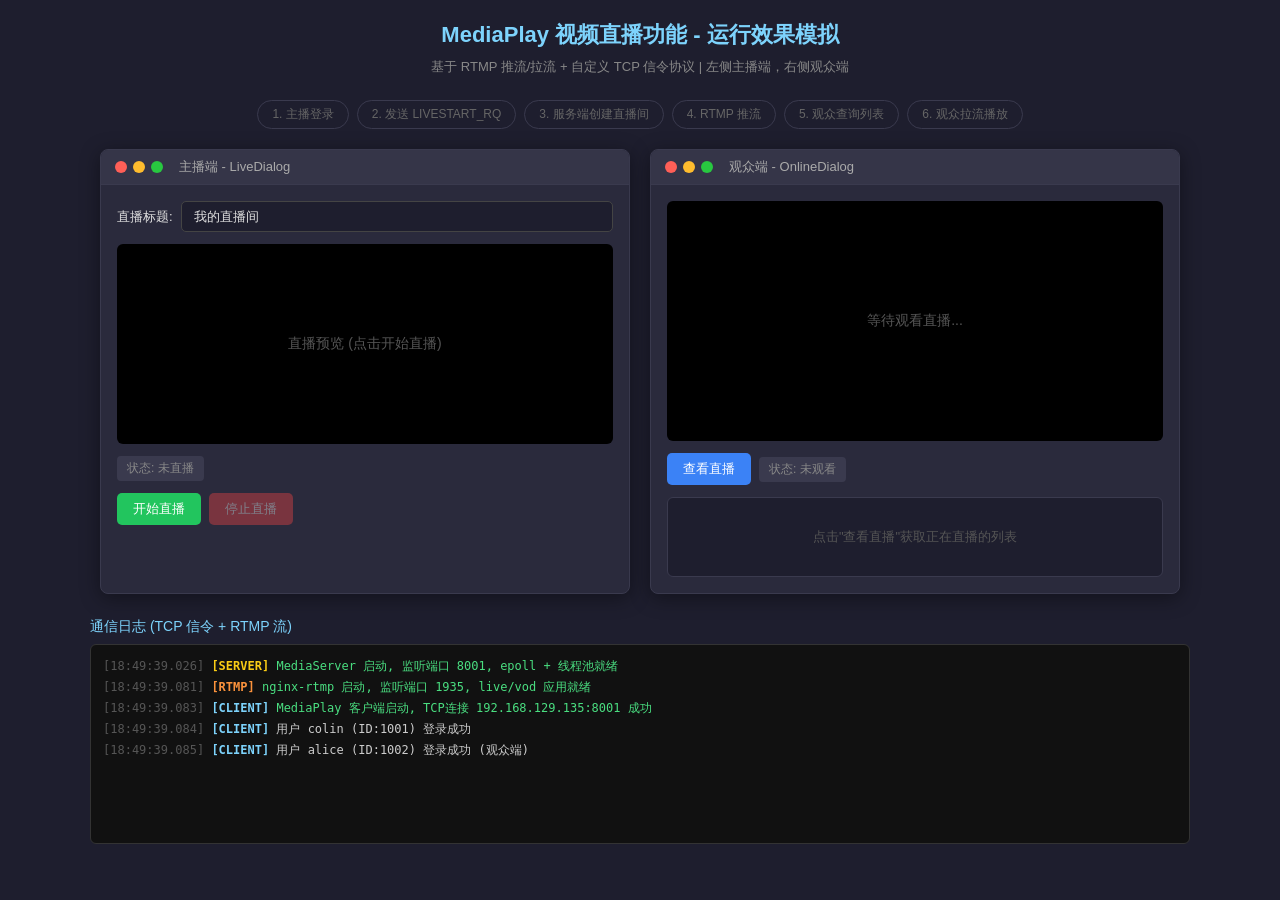
<file: live-demo.html>
<!DOCTYPE html>
<html lang="zh-CN">
<head>
<meta charset="UTF-8">
<meta name="viewport" content="width=device-width, initial-scale=1.0">
<title>MediaPlay 视频直播 - 运行效果模拟</title>
<style>
* { margin: 0; padding: 0; box-sizing: border-box; }
body { font-family: "Microsoft YaHei", "Segoe UI", sans-serif; background: #1e1e2e; color: #e0e0e0; min-height: 100vh; padding: 20px; }
h1 { text-align: center; font-size: 22px; margin-bottom: 8px; color: #7dd3fc; }
.subtitle { text-align: center; font-size: 13px; color: #888; margin-bottom: 24px; }
.container { max-width: 1100px; margin: 0 auto; }
.windows-row { display: flex; gap: 20px; flex-wrap: wrap; justify-content: center; }

/* 窗口通用样式 */
.window { background: #2a2a3c; border: 1px solid #3a3a4e; border-radius: 8px; overflow: hidden; box-shadow: 0 4px 20px rgba(0,0,0,0.4); flex: 1; min-width: 480px; max-width: 530px; }
.window-titlebar { background: #353548; padding: 8px 14px; display: flex; align-items: center; gap: 8px; border-bottom: 1px solid #3a3a4e; }
.window-titlebar .dots { display: flex; gap: 6px; }
.window-titlebar .dot { width: 12px; height: 12px; border-radius: 50%; }
.window-titlebar .dot.r { background: #ff5f57; }
.window-titlebar .dot.y { background: #febc2e; }
.window-titlebar .dot.g { background: #28c840; }
.window-titlebar .title { font-size: 13px; color: #aaa; margin-left: 8px; }
.window-body { padding: 16px; }

/* 主播放器窗口 */
.player-main { display: flex; flex-direction: column; gap: 12px; }
.video-area { background: #000; border-radius: 6px; height: 240px; display: flex; align-items: center; justify-content: center; position: relative; overflow: hidden; }
.video-area canvas { width: 100%; height: 100%; }
.video-placeholder { color: #555; font-size: 14px; text-align: center; }
.controls { display: flex; gap: 8px; align-items: center; flex-wrap: wrap; }
.btn { padding: 7px 16px; border: none; border-radius: 5px; font-size: 13px; cursor: pointer; transition: all 0.2s; font-family: inherit; }
.btn-blue { background: #3b82f6; color: #fff; }
.btn-blue:hover { background: #2563eb; }
.btn-green { background: #22c55e; color: #fff; }
.btn-green:hover { background: #16a34a; }
.btn-red { background: #ef4444; color: #fff; }
.btn-red:hover { background: #dc2626; }
.btn-gray { background: #4a4a5e; color: #ccc; }
.btn-gray:hover { background: #5a5a6e; }
.btn:disabled { opacity: 0.4; cursor: not-allowed; }
.input { background: #1e1e2e; border: 1px solid #444; border-radius: 5px; padding: 7px 12px; color: #e0e0e0; font-size: 13px; font-family: inherit; flex: 1; min-width: 120px; }
.input:focus { outline: none; border-color: #3b82f6; }
.status-label { font-size: 12px; padding: 4px 10px; border-radius: 4px; display: inline-block; }
.status-off { background: #3a3a4e; color: #888; }
.status-on { background: #166534; color: #4ade80; }
.status-connecting { background: #854d0e; color: #facc15; }

/* 直播间窗口 */
.live-area { display: flex; flex-direction: column; gap: 12px; }
.live-preview { background: #000; border-radius: 6px; height: 200px; display: flex; align-items: center; justify-content: center; position: relative; overflow: hidden; }
.live-badge { position: absolute; top: 8px; left: 8px; background: #ef4444; color: #fff; font-size: 11px; padding: 3px 8px; border-radius: 3px; font-weight: bold; display: none; }
.live-badge.active { display: block; animation: pulse 1.5s infinite; }
@keyframes pulse { 0%,100% { opacity: 1; } 50% { opacity: 0.6; } }

/* 直播列表 */
.live-list { background: #1e1e2e; border: 1px solid #3a3a4e; border-radius: 6px; max-height: 260px; overflow-y: auto; }
.live-list-item { padding: 10px 14px; border-bottom: 1px solid #2a2a3c; cursor: pointer; transition: background 0.2s; display: flex; align-items: center; gap: 10px; }
.live-list-item:hover { background: #2a2a4c; }
.live-list-item:last-child { border-bottom: none; }
.live-icon { width: 8px; height: 8px; border-radius: 50%; background: #ef4444; animation: pulse 1.5s infinite; flex-shrink: 0; }
.live-info { flex: 1; }
.live-user { font-size: 13px; font-weight: 600; color: #e0e0e0; }
.live-title-text { font-size: 12px; color: #888; margin-top: 2px; }
.live-empty { padding: 30px; text-align: center; color: #555; font-size: 13px; }

/* 日志区域 */
.log-section { margin-top: 24px; max-width: 1100px; margin-left: auto; margin-right: auto; }
.log-title { font-size: 14px; color: #7dd3fc; margin-bottom: 8px; }
.log-box { background: #111; border: 1px solid #333; border-radius: 6px; padding: 12px; height: 200px; overflow-y: auto; font-family: "Consolas", monospace; font-size: 12px; }
.log-line { margin-bottom: 3px; line-height: 1.5; }
.log-time { color: #555; }
.log-svc { font-weight: bold; }
.log-svc.server { color: #facc15; }
.log-svc.client { color: #7dd3fc; }
.log-svc.rtmp { color: #fb923c; }
.log-msg { color: #ccc; }
.log-ok { color: #4ade80; }
.log-err { color: #f87171; }

/* 流程指示器 */
.flow-steps { display: flex; gap: 8px; margin-bottom: 20px; justify-content: center; flex-wrap: wrap; }
.step-chip { padding: 5px 14px; border-radius: 20px; font-size: 12px; border: 1px solid #3a3a4e; color: #666; transition: all 0.3s; }
.step-chip.active { background: #3b82f6; color: #fff; border-color: #3b82f6; }
.step-chip.done { background: #166534; color: #4ade80; border-color: #166534; }
</style>
</head>
<body>

<h1>MediaPlay 视频直播功能 - 运行效果模拟</h1>
<p class="subtitle">基于 RTMP 推流/拉流 + 自定义 TCP 信令协议 | 左侧主播端，右侧观众端</p>

<div class="flow-steps" id="flowSteps">
  <span class="step-chip" id="step1">1. 主播登录</span>
  <span class="step-chip" id="step2">2. 发送 LIVESTART_RQ</span>
  <span class="step-chip" id="step3">3. 服务端创建直播间</span>
  <span class="step-chip" id="step4">4. RTMP 推流</span>
  <span class="step-chip" id="step5">5. 观众查询列表</span>
  <span class="step-chip" id="step6">6. 观众拉流播放</span>
</div>

<div class="container">
<div class="windows-row">

  <!-- 主播端 -->
  <div class="window">
    <div class="window-titlebar">
      <div class="dots"><span class="dot r"></span><span class="dot y"></span><span class="dot g"></span></div>
      <span class="title">主播端 - LiveDialog</span>
    </div>
    <div class="window-body">
      <div class="live-area">
        <div style="display:flex; gap:8px; align-items:center;">
          <label style="font-size:13px; white-space:nowrap;">直播标题:</label>
          <input class="input" id="liveTitle" value="我的直播间" placeholder="请输入直播标题">
        </div>

        <div class="live-preview" id="streamerPreview">
          <div class="live-badge" id="liveBadge">LIVE</div>
          <canvas id="streamerCanvas" width="480" height="200" style="display:none;"></canvas>
          <div class="video-placeholder" id="streamerPlaceholder">直播预览 (点击开始直播)</div>
        </div>

        <div style="display:flex; gap:8px; align-items:center;">
          <span class="status-label status-off" id="streamerStatus">状态: 未直播</span>
        </div>

        <div style="display:flex; gap:8px;">
          <button class="btn btn-green" id="btnStartLive" onclick="startLive()">开始直播</button>
          <button class="btn btn-red" id="btnStopLive" onclick="stopLive()" disabled>停止直播</button>
        </div>
      </div>
    </div>
  </div>

  <!-- 观众端 -->
  <div class="window">
    <div class="window-titlebar">
      <div class="dots"><span class="dot r"></span><span class="dot y"></span><span class="dot g"></span></div>
      <span class="title">观众端 - OnlineDialog</span>
    </div>
    <div class="window-body">
      <div class="player-main">
        <div class="video-area" id="viewerArea">
          <div class="video-placeholder" id="viewerPlaceholder">等待观看直播...</div>
          <canvas id="viewerCanvas" width="480" height="240" style="display:none;"></canvas>
        </div>

        <div style="display:flex; gap:8px; align-items:center;">
          <button class="btn btn-blue" id="btnRefreshList" onclick="refreshLiveList()">查看直播</button>
          <span class="status-label status-off" id="viewerStatus">状态: 未观看</span>
        </div>

        <div class="live-list" id="liveList">
          <div class="live-empty">点击"查看直播"获取正在直播的列表</div>
        </div>
      </div>
    </div>
  </div>

</div>

<div class="log-section">
  <div class="log-title">通信日志 (TCP 信令 + RTMP 流)</div>
  <div class="log-box" id="logBox"></div>
</div>

</div>

<script>
let isLiving = false;
let isWatching = false;
let streamerAnimId = null;
let viewerAnimId = null;
let liveRooms = [];
let frameCount = 0;

const logBox = document.getElementById('logBox');
function log(svc, msg, type) {
  const now = new Date();
  const time = now.toTimeString().substring(0,8) + '.' + String(now.getMilliseconds()).padStart(3,'0');
  const cls = type === 'ok' ? 'log-ok' : type === 'err' ? 'log-err' : 'log-msg';
  const line = document.createElement('div');
  line.className = 'log-line';
  line.innerHTML = `<span class="log-time">[${time}]</span> <span class="log-svc ${svc}">[${svc.toUpperCase()}]</span> <span class="${cls}">${msg}</span>`;
  logBox.appendChild(line);
  logBox.scrollTop = logBox.scrollHeight;
}

function setStep(id, state) {
  const el = document.getElementById(id);
  el.classList.remove('active', 'done');
  if (state) el.classList.add(state);
}

// 模拟视频帧绘制 (主播端预览)
function drawStreamerFrame() {
  const canvas = document.getElementById('streamerCanvas');
  const ctx = canvas.getContext('2d');
  const w = canvas.width, h = canvas.height;

  frameCount++;

  // 模拟桌面+摄像头画中画
  const grad = ctx.createLinearGradient(0, 0, w, h);
  const hue = (frameCount * 2) % 360;
  grad.addColorStop(0, `hsl(${hue}, 50%, 25%)`);
  grad.addColorStop(1, `hsl(${(hue+60)%360}, 50%, 15%)`);
  ctx.fillStyle = grad;
  ctx.fillRect(0, 0, w, h);

  // 模拟桌面内容文字
  ctx.fillStyle = 'rgba(255,255,255,0.7)';
  ctx.font = '14px sans-serif';
  ctx.fillText('桌面录制 + 摄像头画中画', 12, 24);
  ctx.font = '12px sans-serif';
  ctx.fillStyle = 'rgba(255,255,255,0.4)';
  ctx.fillText(`Frame: ${frameCount} | H.264 800kbps | 25fps`, 12, 44);

  // 模拟摄像头画中画 (右下角小窗)
  ctx.fillStyle = `hsl(${(hue+180)%360}, 60%, 30%)`;
  ctx.fillRect(w - 130, h - 90, 120, 80);
  ctx.strokeStyle = 'rgba(255,255,255,0.3)';
  ctx.lineWidth = 1;
  ctx.strokeRect(w - 130, h - 90, 120, 80);
  ctx.fillStyle = 'rgba(255,255,255,0.6)';
  ctx.font = '10px sans-serif';
  ctx.fillText('Camera', w - 120, h - 75);

  // 时间戳
  ctx.fillStyle = 'rgba(255,255,255,0.3)';
  ctx.font = '10px monospace';
  ctx.fillText(new Date().toTimeString().substring(0,8), w - 70, h - 5);

  streamerAnimId = requestAnimationFrame(drawStreamerFrame);
}

// 模拟观众端接收画面 (延迟几帧)
function drawViewerFrame() {
  const canvas = document.getElementById('viewerCanvas');
  const ctx = canvas.getContext('2d');
  const w = canvas.width, h = canvas.height;

  // 模拟从RTMP拉流解码的画面 (和主播端类似但有延迟感)
  const hue = (frameCount * 2 + 30) % 360;
  const grad = ctx.createLinearGradient(0, 0, w, h);
  grad.addColorStop(0, `hsl(${hue}, 45%, 20%)`);
  grad.addColorStop(1, `hsl(${(hue+60)%360}, 45%, 12%)`);
  ctx.fillStyle = grad;
  ctx.fillRect(0, 0, w, h);

  ctx.fillStyle = 'rgba(255,255,255,0.65)';
  ctx.font = '14px sans-serif';
  ctx.fillText('RTMP 拉流播放中...', 12, 24);
  ctx.font = '12px sans-serif';
  ctx.fillStyle = 'rgba(255,255,255,0.35)';
  ctx.fillText(`Frame: ${frameCount} | FFmpeg解码 | SDL音频 + OpenGL渲染`, 12, 44);

  // 画中画
  ctx.fillStyle = `hsl(${(hue+180)%360}, 55%, 25%)`;
  ctx.fillRect(w - 130, h - 90, 120, 80);
  ctx.strokeStyle = 'rgba(255,255,255,0.2)';
  ctx.lineWidth = 1;
  ctx.strokeRect(w - 130, h - 90, 120, 80);
  ctx.fillStyle = 'rgba(255,255,255,0.5)';
  ctx.font = '10px sans-serif';
  ctx.fillText('Camera', w - 120, h - 75);

  ctx.fillStyle = 'rgba(255,255,255,0.25)';
  ctx.font = '10px monospace';
  ctx.fillText(new Date().toTimeString().substring(0,8), w - 70, h - 5);

  viewerAnimId = requestAnimationFrame(drawViewerFrame);
}

// 开始直播
function startLive() {
  if (isLiving) return;
  const title = document.getElementById('liveTitle').value || '我的直播间';

  setStep('step1', 'done');
  log('client', `--> 发送 LIVESTART_RQ { userId: 1001, title: "${title}" }`);

  const statusEl = document.getElementById('streamerStatus');
  statusEl.className = 'status-label status-connecting';
  statusEl.textContent = '状态: 正在连接服务器...';
  document.getElementById('btnStartLive').disabled = true;

  setStep('step2', 'active');

  setTimeout(() => {
    setStep('step2', 'done');
    log('server', '<-- 收到 LIVESTART_RQ, 查询用户名 colin, 创建直播间...');
    setStep('step3', 'active');

    setTimeout(() => {
      setStep('step3', 'done');
      log('server', `--> 发送 LIVESTART_RS { result: 1, liveId: 1001, rtmp: "/1001" }`);
      log('client', `收到回复, 推流地址: rtmp://192.168.129.135:1935/live/1001`);

      isLiving = true;
      const badge = document.getElementById('liveBadge');
      badge.classList.add('active');

      const ph = document.getElementById('streamerPlaceholder');
      const canvas = document.getElementById('streamerCanvas');
      ph.style.display = 'none';
      canvas.style.display = 'block';

      drawStreamerFrame();

      statusEl.className = 'status-label status-on';
      statusEl.textContent = '状态: 直播中 (直播间ID:1001)';
      document.getElementById('btnStopLive').disabled = false;

      setStep('step4', 'active');
      log('rtmp', `==> RTMP 推流开始: FLV/H.264/AAC -> rtmp://192.168.129.135:1935/live/1001`, 'ok');

      // 添加到直播间列表
      liveRooms.push({ liveId: 1001, userId: 1001, userName: 'colin', title: title, rtmp: 'rtmp://192.168.129.135:1935/live/1001' });

      setTimeout(() => { setStep('step4', 'done'); }, 1000);
    }, 600);
  }, 500);
}

// 停止直播
function stopLive() {
  if (!isLiving) return;

  log('client', '--> 发送 LIVESTOP_RQ { userId: 1001, liveId: 1001 }');

  if (streamerAnimId) cancelAnimationFrame(streamerAnimId);

  const ph = document.getElementById('streamerPlaceholder');
  const canvas = document.getElementById('streamerCanvas');
  ph.style.display = 'block';
  ph.textContent = '直播预览 (点击开始直播)';
  canvas.style.display = 'none';

  document.getElementById('liveBadge').classList.remove('active');

  setTimeout(() => {
    log('server', '<-- 发送 LIVESTOP_RS { result: 1 }', 'ok');
    log('rtmp', '==> RTMP 推流已停止', 'ok');

    isLiving = false;
    const statusEl = document.getElementById('streamerStatus');
    statusEl.className = 'status-label status-off';
    statusEl.textContent = '状态: 直播已停止';
    document.getElementById('btnStartLive').disabled = false;
    document.getElementById('btnStopLive').disabled = true;

    // 从列表移除
    liveRooms = liveRooms.filter(r => r.liveId !== 1001);
    if (isWatching) stopWatching();
    renderLiveList();
  }, 400);
}

// 刷新直播列表
function refreshLiveList() {
  log('client', '--> 发送 LIVELIST_RQ { userId: 1002 }');
  setStep('step5', 'active');

  const listEl = document.getElementById('liveList');
  listEl.innerHTML = '<div class="live-empty">正在加载...</div>';

  setTimeout(() => {
    log('server', `<-- 发送 LIVELIST_RS (${liveRooms.length} 个直播间)`);
    setStep('step5', 'done');
    renderLiveList();
  }, 600);
}

function renderLiveList() {
  const listEl = document.getElementById('liveList');
  if (liveRooms.length === 0) {
    listEl.innerHTML = '<div class="live-empty">当前没有正在直播的主播</div>';
    return;
  }
  listEl.innerHTML = '';
  liveRooms.forEach(room => {
    const item = document.createElement('div');
    item.className = 'live-list-item';
    item.onclick = () => watchLive(room);
    item.innerHTML = `
      <div class="live-icon"></div>
      <div class="live-info">
        <div class="live-user">${room.userName}</div>
        <div class="live-title-text">${room.title}</div>
      </div>
      <div style="font-size:11px; color:#666;">双击观看</div>
    `;
    listEl.appendChild(item);
  });
}

// 观看直播
function watchLive(room) {
  if (isWatching) stopWatching();

  setStep('step6', 'active');
  log('client', `--> 点击直播间: ${room.userName} - ${room.title}`);
  log('client', `--> VideoPlayer 播放: ${room.rtmp}`);
  log('rtmp', `==> RTMP 拉流开始: rtmp://192.168.129.135:1935/live/1001`, 'ok');

  setTimeout(() => {
    log('client', 'avformat_open_input 成功 | avformat_find_stream_info 成功', 'ok');
    log('client', '视频解码器: H.264 | 音频解码器: AAC | SDL音频设备已打开', 'ok');

    const ph = document.getElementById('viewerPlaceholder');
    const canvas = document.getElementById('viewerCanvas');
    ph.style.display = 'none';
    canvas.style.display = 'block';
    drawViewerFrame();

    isWatching = true;
    const statusEl = document.getElementById('viewerStatus');
    statusEl.className = 'status-label status-on';
    statusEl.textContent = `状态: 观看中 (${room.userName}的直播)`;
    setStep('step6', 'done');
  }, 500);
}

function stopWatching() {
  if (viewerAnimId) cancelAnimationFrame(viewerAnimId);
  const ph = document.getElementById('viewerPlaceholder');
  const canvas = document.getElementById('viewerCanvas');
  ph.style.display = 'block';
  canvas.style.display = 'none';
  isWatching = false;
  const statusEl = document.getElementById('viewerStatus');
  statusEl.className = 'status-label status-off';
  statusEl.textContent = '状态: 未观看';
  log('client', 'VideoPlayer 停止播放');
}

// 初始日志
log('server', 'MediaServer 启动, 监听端口 8001, epoll + 线程池就绪', 'ok');
log('rtmp', 'nginx-rtmp 启动, 监听端口 1935, live/vod 应用就绪', 'ok');
log('client', 'MediaPlay 客户端启动, TCP连接 192.168.129.135:8001 成功', 'ok');
log('client', '用户 colin (ID:1001) 登录成功');
log('client', '用户 alice (ID:1002) 登录成功 (观众端)');
</script>
</body>
</html>
</file>
